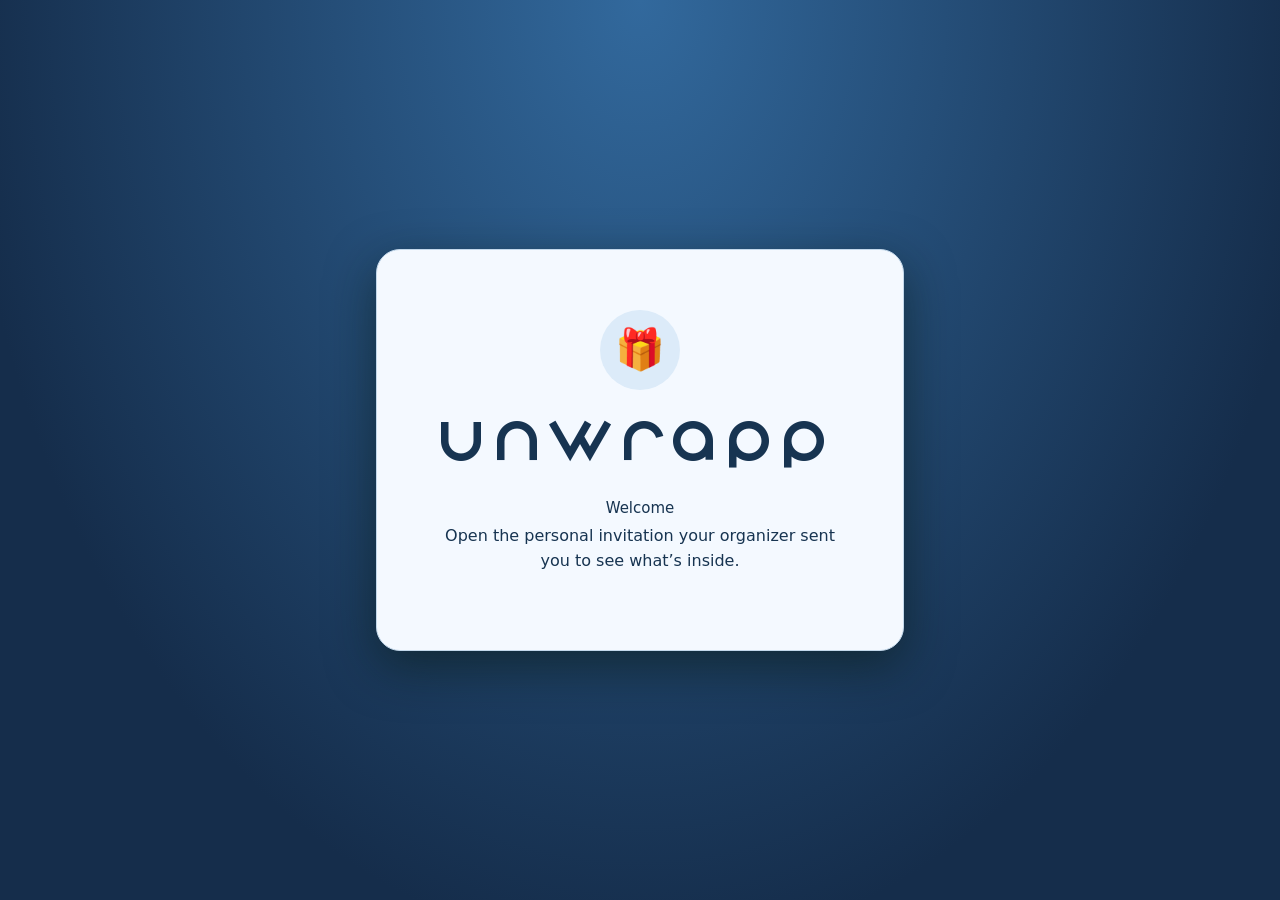
<file: index.html>
<!doctype html>
<html lang="en">
<head>
  <meta charset="utf-8">
  <meta name="viewport" content="width=device-width, initial-scale=1">
  <meta name="referrer" content="no-referrer">
  <meta name="robots" content="noindex">
  <meta http-equiv="Content-Security-Policy" content="default-src 'none'; script-src 'self'; style-src 'self'; font-src 'self'; img-src 'self'; connect-src https://unwrapp-wishlist-api.fcojassordz.workers.dev; base-uri 'none'; form-action 'none'">
  <title>Unwrapp</title>
  <meta name="description" content="Open your invitation to reveal what is inside.">
  <meta property="og:type" content="website">
  <meta property="og:title" content="🎁 Your Unwrapp Invitation">
  <meta property="og:description" content="Your surprise is ready. Tap to open your invitation!">
  <meta property="og:url" content="https://paco-jasso.github.io/unwrap-web/">
  <meta property="og:image" content="https://paco-jasso.github.io/unwrap-web/unwrap-preview.png?v=3">
  <meta property="og:image:width" content="1200">
  <meta property="og:image:height" content="630">
  <meta property="og:image:alt" content="A gift emoji and the words Unwrapp and Your invitation is ready on a blue background">
  <link rel="stylesheet" href="./unwrap.css?v=0821529">
  <script src="./unwrap.js?v=wishlist-reveal" defer></script>
</head>
<body>
  <main class="invitation">
    <span class="gift" aria-hidden="true">🎁</span>
    <h1>Unwrapp</h1>
    <p class="welcome">Welcome<strong id="guest-name"></strong></p>
    <p id="instruction">Your secret is wrapped and ready.</p>
    <p id="budget" hidden></p>
    <button id="reveal" type="button" hidden>Unwrap my giftee</button>
    <div id="result" role="status" aria-atomic="true"></div>
    <button id="hide-reveal" type="button" hidden>Hide my giftee</button>
    <noscript>Enable JavaScript in your browser to open your invitation.</noscript>
  </main>
</body>
</html>
</file>
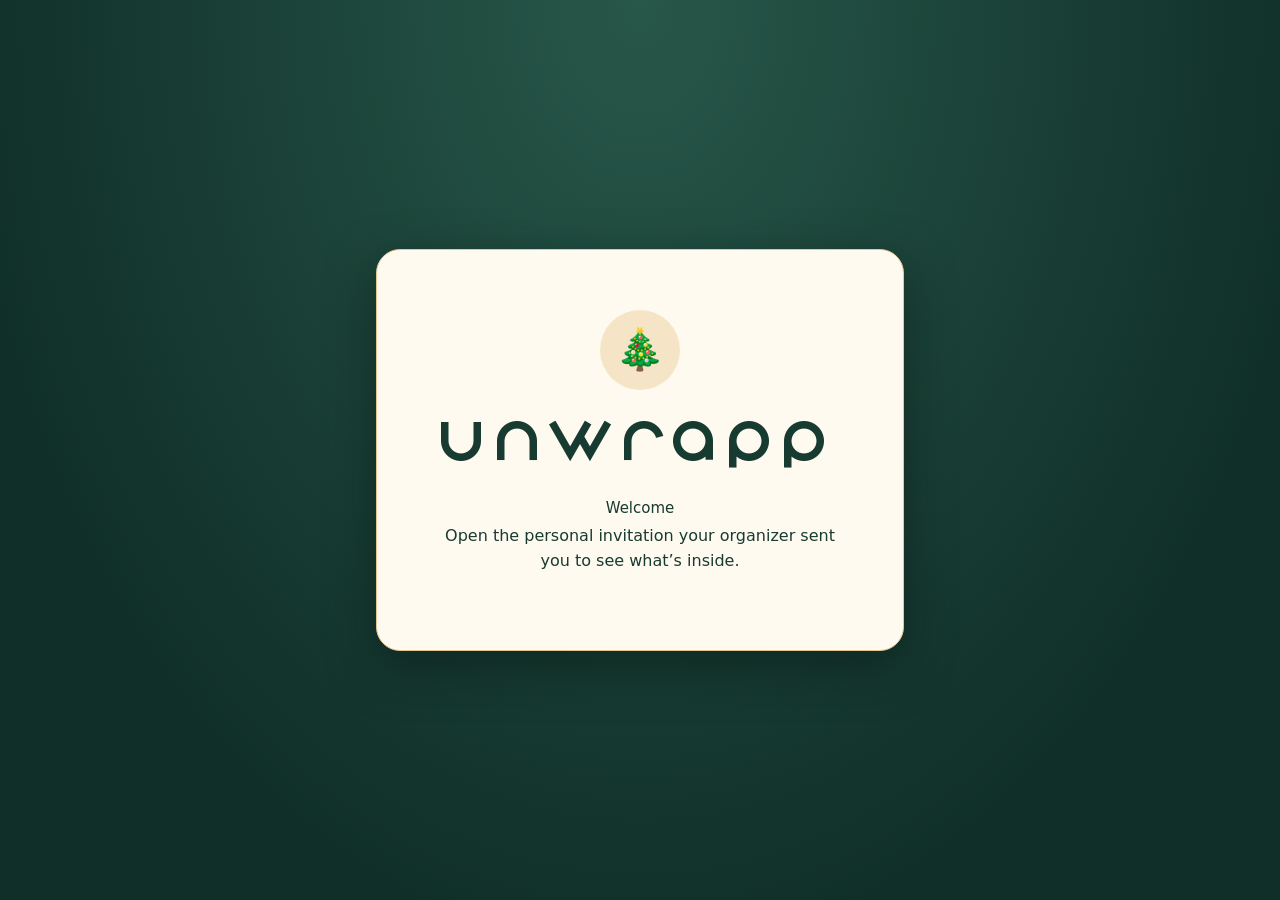
<file: christmas.html>
<!doctype html>
<html lang="en">
<head>
  <meta charset="utf-8">
  <meta name="viewport" content="width=device-width, initial-scale=1">
  <meta name="referrer" content="no-referrer">
  <meta name="robots" content="noindex">
  <meta http-equiv="Content-Security-Policy" content="default-src 'none'; script-src 'self'; style-src 'self'; font-src 'self'; img-src 'self'; connect-src https://unwrapp-wishlist-api.fcojassordz.workers.dev; base-uri 'none'; form-action 'none'">
  <title>Unwrapp · Secret Santa</title>
  <meta name="description" content="Open your invitation to find out who you're shopping for.">
  <meta property="og:type" content="website">
  <meta property="og:title" content="🎄 Your Unwrapp Secret Santa Invitation">
  <meta property="og:description" content="Your Secret Santa assignment is ready. Tap to open your invitation!">
  <meta property="og:url" content="https://paco-jasso.github.io/unwrap-web/christmas.html">
  <meta property="og:image" content="https://paco-jasso.github.io/unwrap-web/unwrap-christmas-preview.png?v=3">
  <meta property="og:image:width" content="1200">
  <meta property="og:image:height" content="630">
  <meta property="og:image:alt" content="A Christmas tree emoji and the words Unwrapp and Secret Santa on a green background">
  <link rel="stylesheet" href="./unwrap.css?v=0821529">
  <script src="./unwrap.js?v=wishlist-reveal" defer></script>
</head>
<body class="christmas">
  <main class="invitation">
    <span class="gift" aria-hidden="true">🎄</span>
    <h1>Unwrapp</h1>
    <p class="welcome">Welcome<strong id="guest-name"></strong></p>
    <p id="instruction">Your Secret Santa wrapped and ready.</p>
    <p id="budget" hidden></p>
    <button id="reveal" type="button" hidden>Unwrap my Secret Santa</button>
    <div id="result" role="status" aria-atomic="true"></div>
    <button id="hide-reveal" type="button" hidden>Hide my Santa</button>
    <noscript>Enable JavaScript in your browser to open your invitation.</noscript>
  </main>
</body>
</html>
</file>
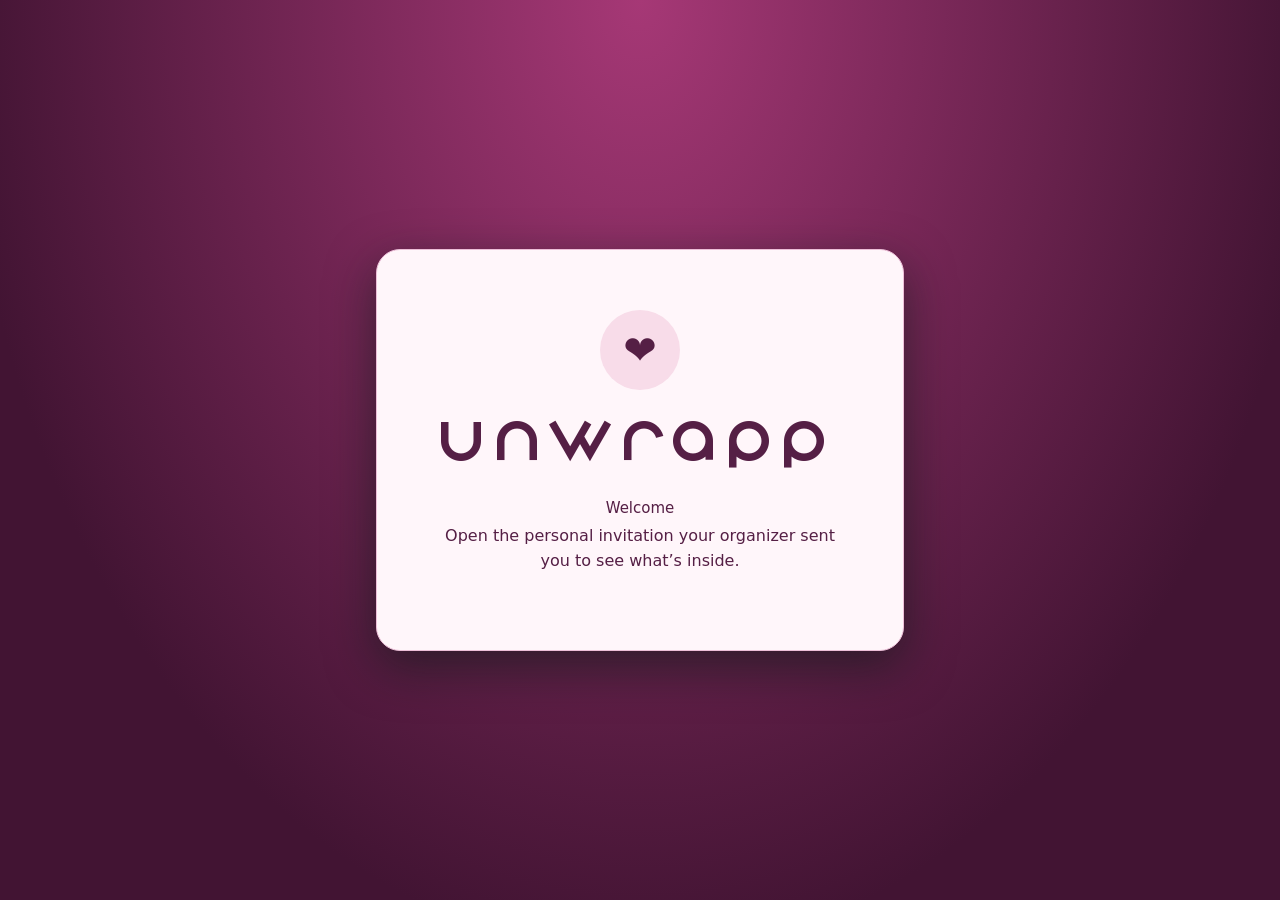
<file: valentines.html>
<!doctype html>
<html lang="en">
<head>
  <meta charset="utf-8">
  <meta name="viewport" content="width=device-width, initial-scale=1">
  <meta name="referrer" content="no-referrer">
  <meta name="robots" content="noindex">
  <meta http-equiv="Content-Security-Policy" content="default-src 'none'; script-src 'self'; style-src 'self'; font-src 'self'; img-src 'self'; connect-src https://unwrapp-wishlist-api.fcojassordz.workers.dev; base-uri 'none'; form-action 'none'">
  <title>Unwrapp · Valentine’s</title>
  <meta name="description" content="Open your Valentine’s invitation to find out who you’re shopping for.">
  <meta property="og:type" content="website">
  <meta property="og:title" content="❤️ Your Unwrapp Valentine Invitation">
  <meta property="og:description" content="Your Valentine’s assignment is ready. Tap to open your invitation!">
  <meta property="og:url" content="https://paco-jasso.github.io/unwrap-web/valentines.html">
  <meta property="og:image" content="https://paco-jasso.github.io/unwrap-web/unwrap-valentines-preview.png?v=3">
  <meta property="og:image:width" content="1200">
  <meta property="og:image:height" content="630">
  <meta property="og:image:alt" content="A red heart emoji and the words Unwrapp and Valentine’s on a magenta background">
  <link rel="stylesheet" href="./unwrap.css?v=0821529">
  <script src="./unwrap.js?v=wishlist-reveal" defer></script>
</head>
<body class="valentines">
  <main class="invitation">
    <span class="gift" aria-hidden="true">❤️</span>
    <h1>Unwrapp</h1>
    <p class="welcome">Welcome<strong id="guest-name"></strong></p>
    <p id="instruction">Your secret Valentine is wrapped and ready.</p>
    <p id="budget" hidden></p>
    <button id="reveal" type="button" hidden>Unwrap my Valentine</button>
    <div id="result" role="status" aria-atomic="true"></div>
    <button id="hide-reveal" type="button" hidden>Hide my Valentine</button>
    <noscript>Enable JavaScript in your browser to open your invitation.</noscript>
  </main>
</body>
</html>
</file>
<file: unwrap.css>
@font-face {
  font-family: Nonchalance;
  src: url("./fonts/Nonchalance-Bold.otf") format("opentype");
  font-weight: 700;
  font-display: swap;
}

:root {
  color-scheme: light;
  font-family: system-ui, sans-serif;
  color: #173451;
  background: #152d4b;
}

* { box-sizing: border-box; }

body {
  margin: 0;
  min-height: 100vh;
  min-height: 100svh;
  display: grid;
  place-items: center;
  padding: 1.25rem;
  background: radial-gradient(ellipse at top, #32699d, #152d4b 75%);
}

.invitation {
  width: min(100%, 33rem);
  padding: clamp(1.5rem, 7vw, 3.75rem);
  border: 1px solid #c3d8eb;
  border-radius: 1.5rem;
  background: #f4f9ff;
  text-align: center;
  box-shadow: 0 1rem 3rem #081b1690;
}

.gift {
  display: inline-grid;
  place-items: center;
  width: 5rem;
  height: 5rem;
  border-radius: 50%;
  background: #dcebf9;
  font-size: 2.5rem;
}

h1 {
  font: 700 clamp(2.5rem, 9vw, 4rem) / 1.05 Nonchalance, system-ui, sans-serif;
  margin: 1rem 0 1.5rem;
}

p { line-height: 1.55; }

.welcome {
  margin: 0 0 .25rem;
  font-size: .9375rem;
  overflow-wrap: anywhere;
}

#instruction { margin-top: 0; }

#budget {
  margin: .5rem 0 1rem;
  font-weight: 700;
}

button {
  margin-top: .75rem;
  min-height: 3rem;
  padding: .75rem 1.5rem;
  border: 0;
  border-radius: .75rem;
  background: #245f96;
  color: white;
  font: inherit;
  font-weight: 700;
  cursor: pointer;
}

button:hover { background: #1d4c78; }
button:focus-visible { outline: 3px solid #173451; outline-offset: 4px; }
button:disabled { cursor: wait; }

.christmas {
  color: #183b31;
  background: radial-gradient(ellipse at top, #28584a, #102f29 75%);
}

.christmas .invitation { background: #fffaf0; border-color: #e4c68e; }
.christmas .gift { background: #f5e5c6; }
.christmas button { background: #982b40; }
.christmas button:hover { background: #782134; }
.christmas button:focus-visible { outline-color: #183b31; }

.valentines {
  color: #551f45;
  background: radial-gradient(ellipse at top, #a63876, #421433 75%);
}

.valentines .invitation { background: #fff6fa; border-color: #edbfd8; }
.valentines .gift { background: #f8dce9; }
.valentines button { background: #8b2b64; }
.valentines button:hover { background: #6c204d; }
.valentines button:focus-visible { outline-color: #551f45; }

#hide-reveal {
  background: #ecebea;
  color: #525056;
  font-weight: 600;
}

#hide-reveal:hover { background: #e0dfde; }

.wishlist {
  margin-top: 1.25rem;
  border-top: 1px solid currentColor;
  padding-top: .85rem;
  text-align: left;
  overflow-wrap: anywhere;
}

.wishlist summary { cursor: pointer; font-weight: 700; }
.wishlist h2 { font-size: 1.1rem; }
.wishlist p:empty { display: none; }
.wishlist-item {
  display: grid;
  grid-template-columns: minmax(0, 1fr) auto;
  gap: .35rem .5rem;
  margin: .6rem 0;
  padding: .5rem;
  border: 1px solid #b9b9b9;
  border-radius: .75rem;
}

.wishlist-item input { grid-column: 1; width: 100%; padding: .5rem; font: inherit; }
.wishlist button { min-height: 2.5rem; padding: .45rem .8rem; margin: 0; }

.wishlist-actions {
  display: flex;
  flex-wrap: wrap;
  align-items: center;
  gap: .5rem;
}

.wishlist .wishlist-save { margin-inline-start: auto; }

.wishlist .wishlist-secondary {
  background: transparent;
  color: inherit;
}

.wishlist .wishlist-secondary:hover:not(:disabled) { background: #0001; }

.wishlist .wishlist-remove {
  grid-column: 2;
  grid-row: 1 / span 2;
  align-self: center;
  display: grid;
  place-items: center;
  width: 2.75rem;
  min-height: 2.75rem;
  padding: 0;
}

.trash-icon {
  position: relative;
  width: .7rem;
  height: .72rem;
  margin-top: .2rem;
  border: 1.5px solid currentColor;
  border-top: 0;
  border-radius: 0 0 .15rem .15rem;
}

.trash-icon::before,
.trash-icon::after {
  position: absolute;
  left: 50%;
  transform: translateX(-50%);
  content: "";
}

.trash-icon::before {
  top: -.17rem;
  width: .94rem;
  border-top: 1.5px solid;
}

.trash-icon::after {
  top: -.36rem;
  width: .34rem;
  height: .24rem;
  border: 1.5px solid;
  border-bottom: 0;
  border-radius: .12rem .12rem 0 0;
}
.wishlist a { color: inherit; }

.celebration {
  position: fixed;
  inset: 0;
  z-index: 1;
  overflow: hidden;
  pointer-events: none;
}

.celebration span {
  position: absolute;
  top: 0;
  left: 0;
  opacity: 0;
}

.snowfall span {
  width: .4rem;
  height: .4rem;
  border-radius: 50%;
  background: #fff;
  box-shadow: 0 0 .2rem #718eac;
}

.confetti span {
  width: .38rem;
  height: .7rem;
  border-radius: .08rem;
  background: #d9447c;
}

.confetti span:nth-child(4n + 2) { background: #f4ad37; }
.confetti span:nth-child(4n + 3) { background: #26a98e; }
.confetti span:nth-child(4n + 4) { background: #7355ce; }

.hearts span {
  color: #e46ca8;
  font-size: 1rem;
  line-height: 1;
  text-shadow: 0 0 .15rem #711749;
}

.hearts span:nth-child(3n + 2) { color: #ffb4d7; }
.hearts span:nth-child(3n + 3) { color: #bf407b; }

@media (prefers-reduced-motion: reduce) {
  .celebration { display: none; }
}

#result { overflow-wrap: anywhere; }
#result strong {
  display: block;
  margin-top: .5rem;
  white-space: pre-line;
  font: 700 clamp(1.75rem, 7vw, 2.75rem) / 1.15 Nonchalance, system-ui, sans-serif;
}
</file>
